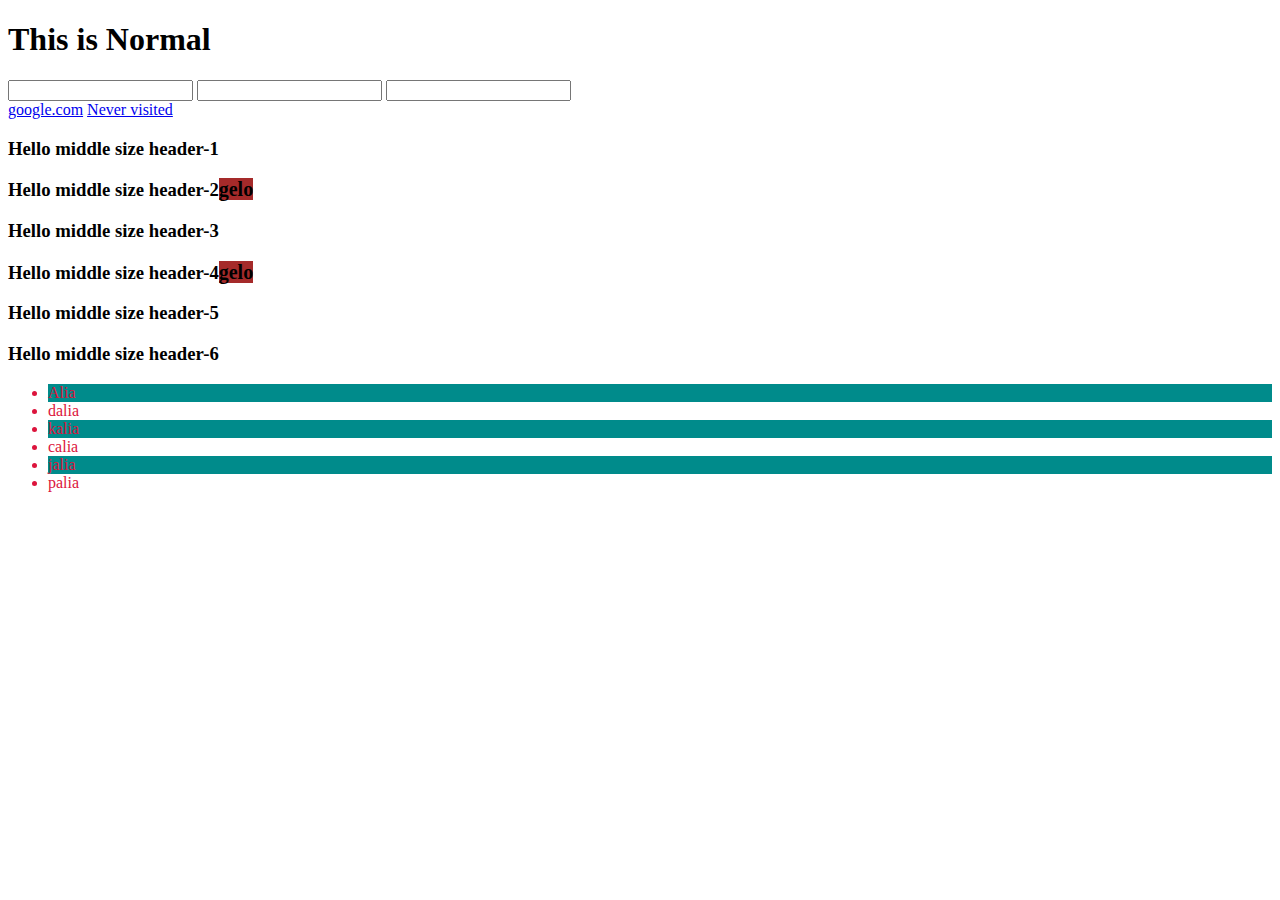
<file: INDEX.HTML>
<!DOCTYPE html>
<html lang="en">
  <head>
    <meta charset="UTF-8" />
    <meta http-equiv="X-UA-Compatible" content="IE=edge" />
    <meta name="viewport" content="width=device-width, initial-scale=1.0" />
    <title>Document</title>
    <link rel="stylesheet" href="STYLE.CSS" />
  </head>
  <body>
    <h1>This is Normal</h1>
    <input type="text" />
    <input class="middle-persion" type="text" />
    <input type="text" />
    <br />
    <a href="#">google.com</a>
    <a href="#">Never visited</a>
    <a href="#"></a>
    <br />
    <h3>middle size header-1</h3>
    <h3 class="special">middle size header-2</h3>
    <h3>middle size header-3</h3>
    <h3 class="special">middle size header-4</h3>
    <h3>middle size header-5</h3>
    <h3>middle size header-6</h3>
    <ul>
      <li>Alia</li>
      <li>dalia</li>
      <li>kalia</li>
      <li>calia</li>
      <li>jalia</li>
      <li>palia</li>
    </ul>
  </body>
</html>
</file>
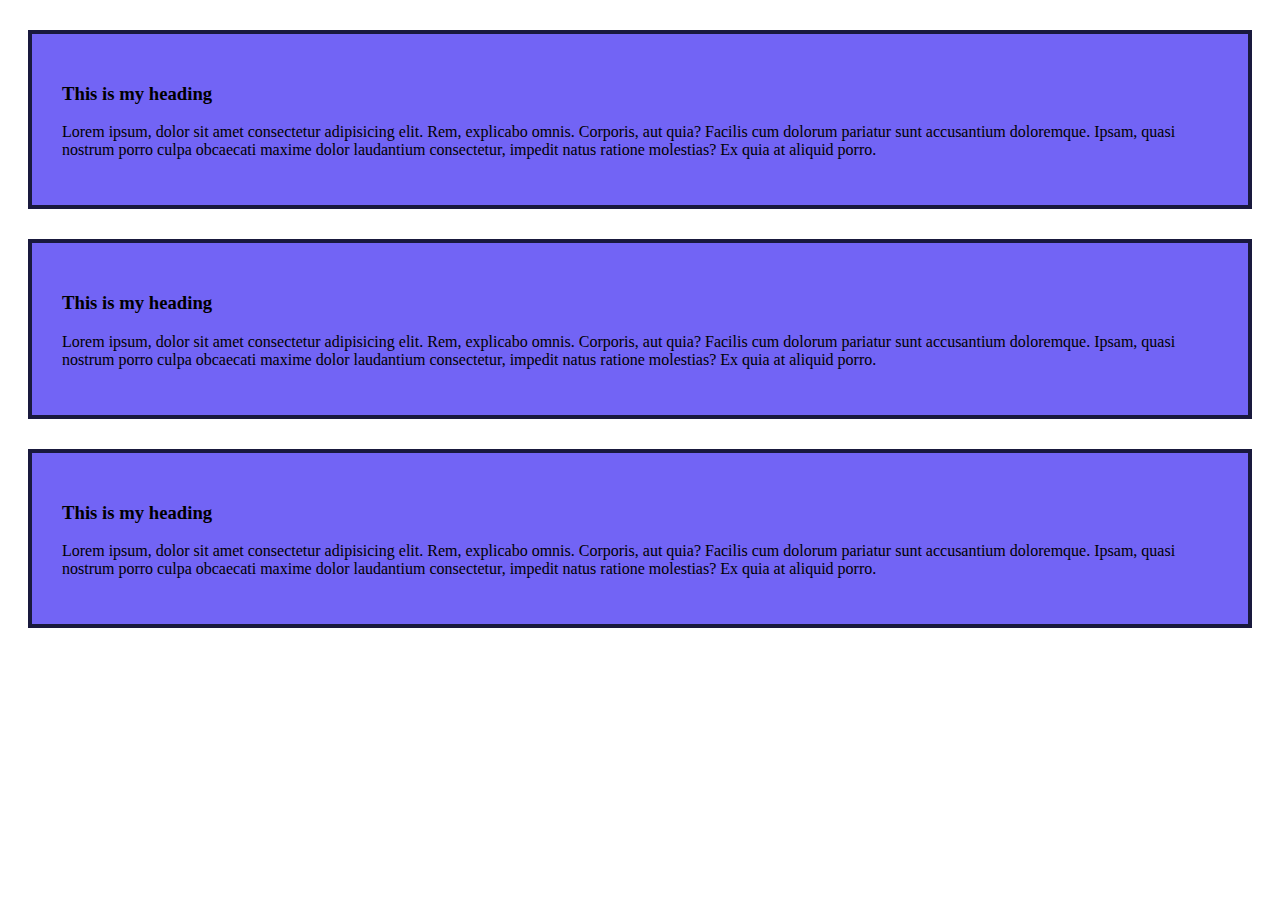
<file: boxmodel.html>
<!DOCTYPE html>
<html lang="en">
  <head>
    <meta charset="UTF-8" />
    <meta http-equiv="X-UA-Compatible" content="IE=edge" />
    <meta name="viewport" content="width=device-width, initial-scale=1.0" />
    <title>box model</title>
    <style>
      .container {
        background-color: rgb(114, 100, 245);
        border: 4px solid rgb(25, 25, 61);
        margin: 30px 20px 20px 20px;
        padding: 30px;
      }
    </style>
  </head>
  <body>
    <div class="container">
      <h3>This is my heading</h3>
      <p id="first">
        Lorem ipsum, dolor sit amet consectetur adipisicing elit. Rem, explicabo
        omnis. Corporis, aut quia? Facilis cum dolorum pariatur sunt accusantium
        doloremque. Ipsam, quasi nostrum porro culpa obcaecati maxime dolor
        laudantium consectetur, impedit natus ratione molestias? Ex quia at
        aliquid porro.
      </p>
    </div>

    <div class="container">
      <h3>This is my heading</h3>
      <p id="first">
        Lorem ipsum, dolor sit amet consectetur adipisicing elit. Rem, explicabo
        omnis. Corporis, aut quia? Facilis cum dolorum pariatur sunt accusantium
        doloremque. Ipsam, quasi nostrum porro culpa obcaecati maxime dolor
        laudantium consectetur, impedit natus ratione molestias? Ex quia at
        aliquid porro.
      </p>
    </div>

    <div class="container">
      <h3>This is my heading</h3>
      <p id="first">
        Lorem ipsum, dolor sit amet consectetur adipisicing elit. Rem, explicabo
        omnis. Corporis, aut quia? Facilis cum dolorum pariatur sunt accusantium
        doloremque. Ipsam, quasi nostrum porro culpa obcaecati maxime dolor
        laudantium consectetur, impedit natus ratione molestias? Ex quia at
        aliquid porro.
      </p>
    </div>
  </body>
</html>
</file>
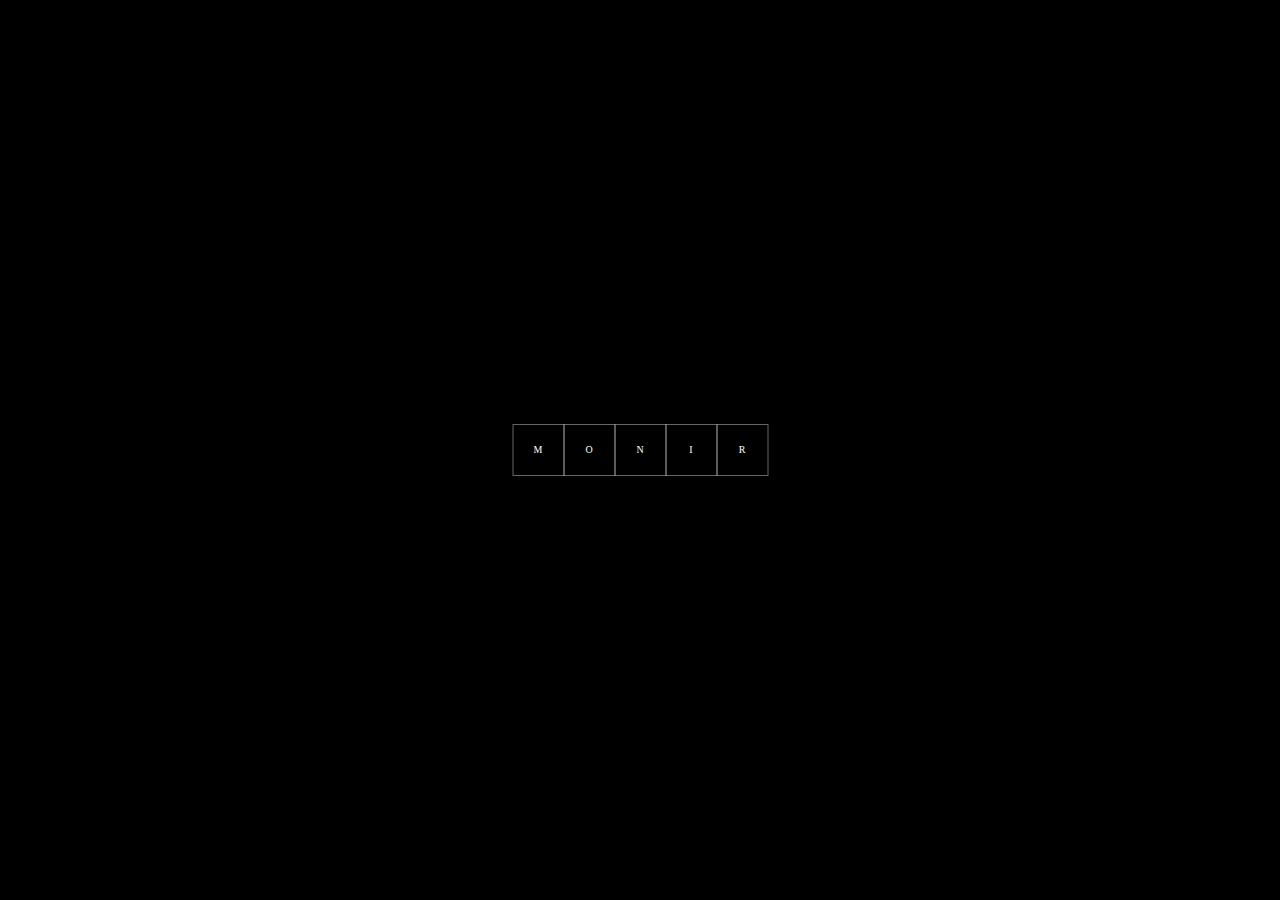
<file: boxsizing.html>
<!DOCTYPE html>
<html lang="en">
  <head>
    <meta charset="UTF-8" />
    <meta http-equiv="X-UA-Compatible" content="IE=edge" />
    <meta name="viewport" content="width=device-width, initial-scale=1.0" />
    <title>Document</title>
    <style>
      body {
        margin: 0;
        padding: 0;
        background: black;
      }
      .glowing {
        position: absolute;
        top: 50%;
        left: 50%;
        transform: translate(-50%, -50%);
      }
      .glowing span {
        color: rgb(26, 12, 12);
        font-family: Verdana;
        font-size: 10px;
        color: #fff;
        display: inline-block;
        animation: animate 2s linear infinite;
        width: 24px;
        height: 50px;
        width: 50px;
        text-align: center;
        line-height: 50px;
        border: 1px solid rgba(255, 255, 255, 0.4);
        margin: 0 -2.5px;
      }
      @keyframes animate {
        0% {
          color: #f00;
          box-shadow: 0 2px 10px rgba(255, 0, 0, 1);
          border: 1px solid rgba(255, 0, 0, 1);
        }
        33.3% {
          color: #ff0;
          box-shadow: 0 2px 10px rgba(255, 255, 0, 1);
          border: 1px solid rgba(255, 255, 0, 1);
        }
        66.6% {
          color: #0f0;
          box-shadow: 0 2px 10px rgba(0, 255, 0, 1);
          border: 1px solid rgba(0, 255, 0, 1);
        }
        100% {
          color: #f00;
          box-shadow: 0 2px 10px rgba(255, 0, 0, 1);
          border: 1px solid rgba(255, 0, 0, 1);
        }
      }
      .glowing span:nth-child(1) {
        animation-delay: 0s;
      }
      .glowing span:nth-child(2) {
        animation-delay: 0.1s;
      }
      .glowing span:nth-child(3) {
        animation-delay: 0.2s;
      }
      .glowing span:nth-child(4) {
        animation-delay: 0.3s;
      }
      .glowing span:nth-child(5) {
        animation-delay: 0.4s;
      }
      .glowing span:nth-child(6) {
        animation-delay: 0.5s;
      }
      .glowing span:nth-child(7) {
        animation-delay: 0.6s;
      }
    </style>
  </head>
  <body>
    <div class="glowing">
      <span>M</span>
      <span>O</span>
      <span>N</span>
      <span>I</span>
      <span>R</span>
    </div>
  </body>
</html>
</file>
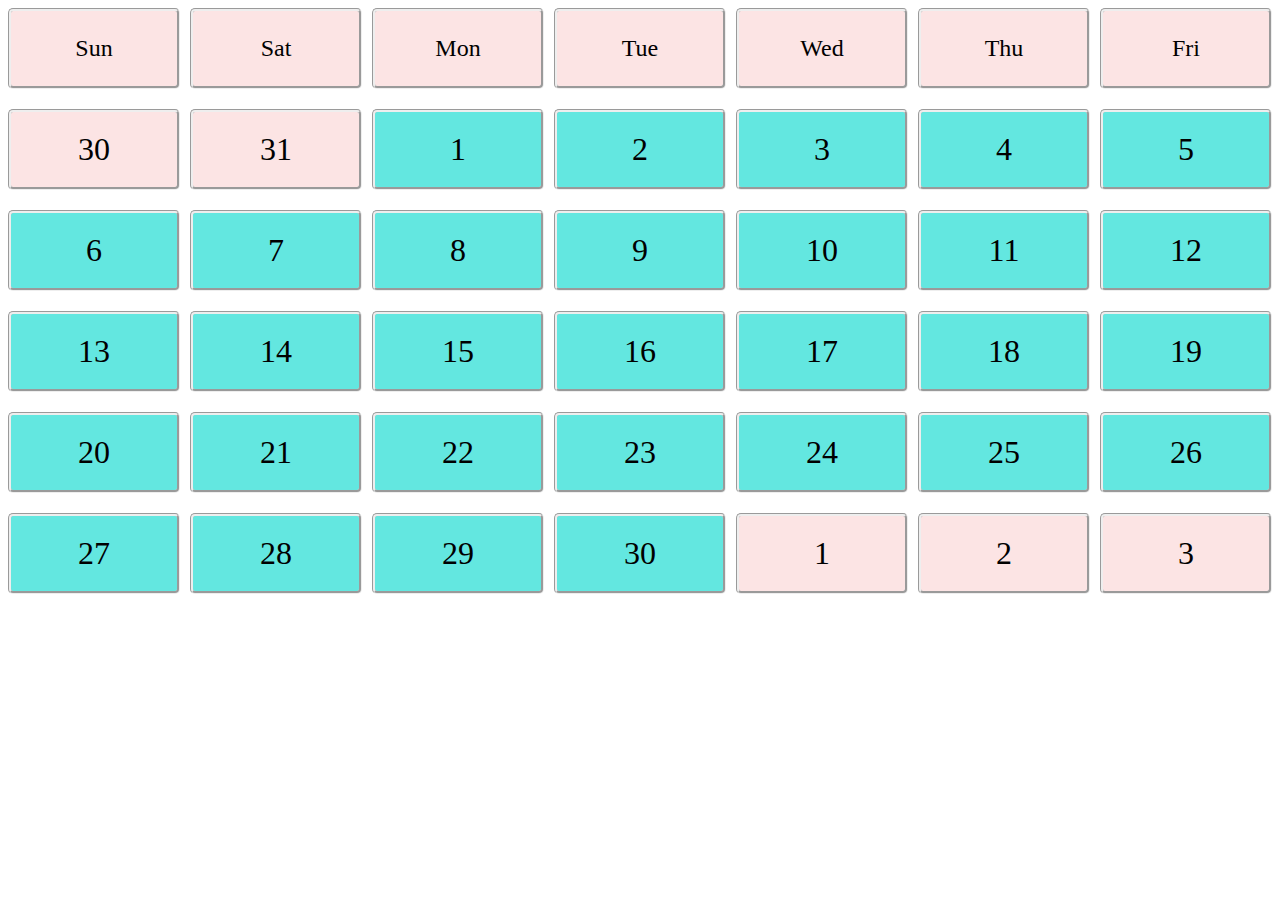
<file: Calendar.html>
<!DOCTYPE html>
<html lang="en">
  <head>
    <meta charset="UTF-8" />
    <meta http-equiv="X-UA-Compatible" content="IE=edge" />
    <meta name="viewport" content="width=device-width, initial-scale=1.0" />
    <title>Calendar</title>
    <style>
      .calendar {
        display: grid;
        grid-template-columns: repeat(7, 1fr);
        grid-template-rows: repeat(7, 1fr);
        row-gap: 20px;
        column-gap: 10px;
      }
      .date,
      .day {
        background-color: rgba(81, 228, 220, 0.897);
        height: 75px;
        font-size: 2em;
        display: flex;
        justify-content: center;
        align-items: center;
        border-radius: 5px;
        border-style: groove;
      }

      .other-month,
      .day {
        background-color: rgb(252, 228, 228);
      }
      .day {
        font-size: 1.5rem;
      }
    </style>
  </head>
  <body>
    <div class="calendar">
      <div class="day">Sun</div>
      <div class="day">Sat</div>
      <div class="day">Mon</div>
      <div class="day">Tue</div>
      <div class="day">Wed</div>
      <div class="day">Thu</div>
      <div class="day">Fri</div>
      <div class="date other-month">30</div>
      <div class="date other-month">31</div>
      <div class="date">1</div>
      <div class="date">2</div>
      <div class="date">3</div>
      <div class="date">4</div>
      <div class="date">5</div>
      <div class="date">6</div>
      <div class="date">7</div>
      <div class="date">8</div>
      <div class="date">9</div>
      <div class="date">10</div>
      <div class="date">11</div>
      <div class="date">12</div>
      <div class="date">13</div>
      <div class="date">14</div>
      <div class="date">15</div>
      <div class="date">16</div>
      <div class="date">17</div>
      <div class="date">18</div>
      <div class="date">19</div>
      <div class="date">20</div>
      <div class="date">21</div>
      <div class="date">22</div>
      <div class="date">23</div>
      <div class="date">24</div>
      <div class="date">25</div>
      <div class="date">26</div>
      <div class="date">27</div>
      <div class="date">28</div>
      <div class="date">29</div>
      <div class="date">30</div>
      <div class="date other-month">1</div>
      <div class="date other-month">2</div>
      <div class="date other-month">3</div>
    </div>
  </body>
</html>
</file>
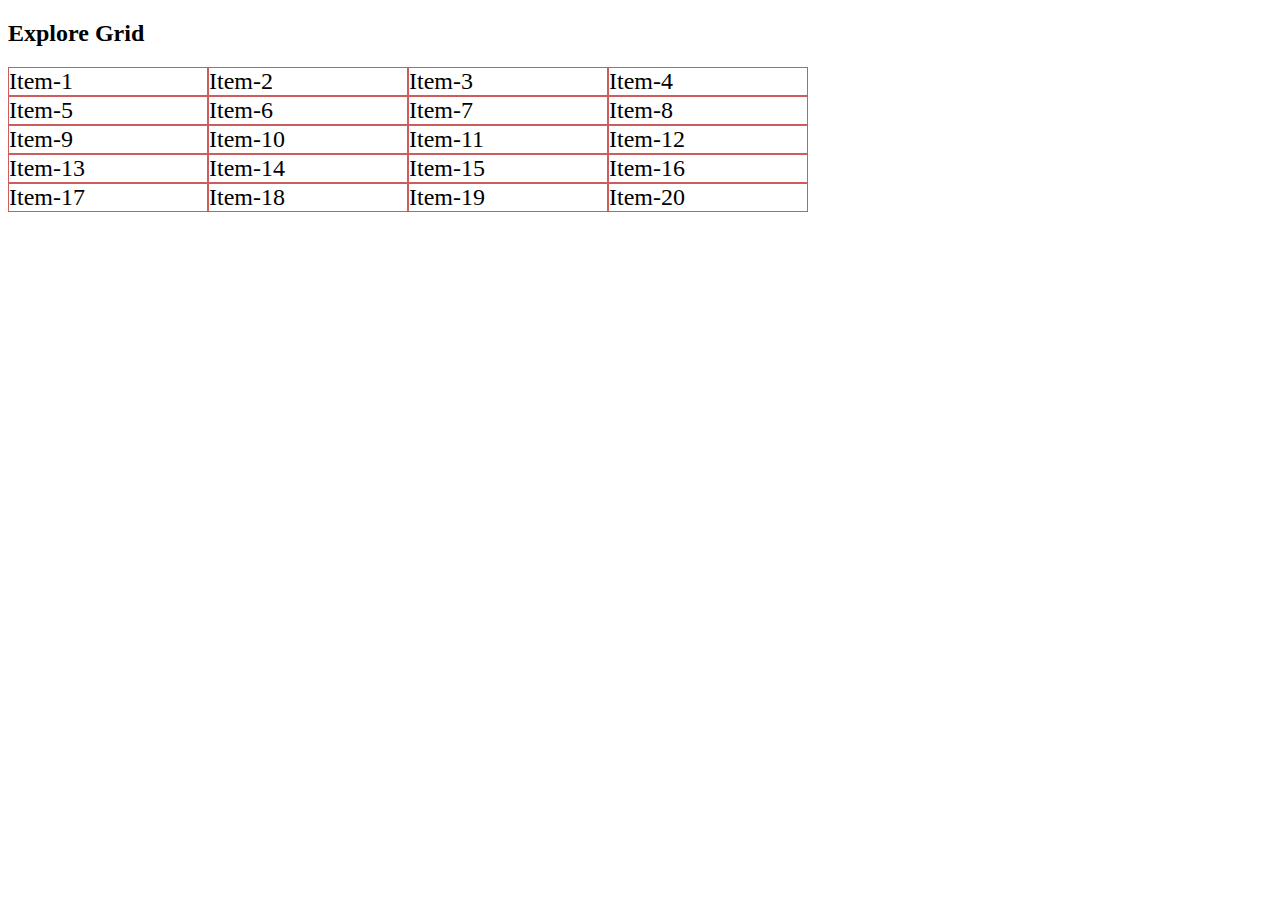
<file: exploreGrid.html>
<!DOCTYPE html>
<html lang="en">
  <head>
    <meta charset="UTF-8" />
    <meta http-equiv="X-UA-Compatible" content="IE=edge" />
    <meta name="viewport" content="width=device-width, initial-scale=1.0" />
    <title>Explore Grid</title>
    <style>
      .container {
        display: grid;
        grid-template-columns: repeat(4, 200px);
      }
      .item {
        border: 1px solid indianred;
        font-size: 1.5em;
      }
    </style>
  </head>
  <body>
    <h2>Explore Grid</h2>
    <div class="container">
      <div class="item">Item-1</div>
      <div class="item">Item-2</div>
      <div class="item">Item-3</div>
      <div class="item">Item-4</div>
      <div class="item">Item-5</div>
      <div class="item">Item-6</div>
      <div class="item">Item-7</div>
      <div class="item">Item-8</div>
      <div class="item">Item-9</div>
      <div class="item">Item-10</div>
      <div class="item">Item-11</div>
      <div class="item">Item-12</div>
      <div class="item">Item-13</div>
      <div class="item">Item-14</div>
      <div class="item">Item-15</div>
      <div class="item">Item-16</div>
      <div class="item">Item-17</div>
      <div class="item">Item-18</div>
      <div class="item">Item-19</div>
      <div class="item">Item-20</div>
    </div>
  </body>
</html>
</file>
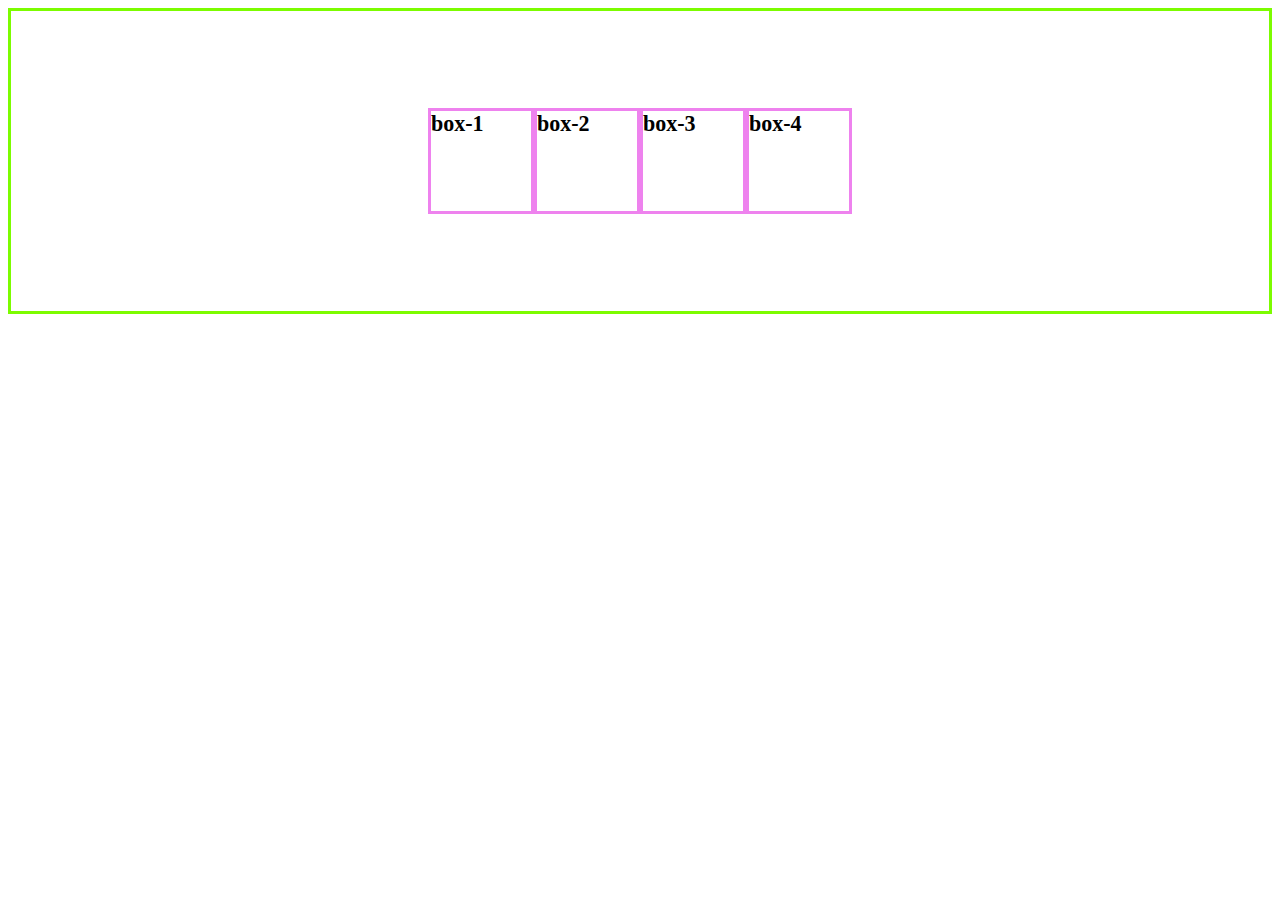
<file: Flexbox.html>
<!DOCTYPE html>
<html lang="en">
  <head>
    <meta charset="UTF-8" />
    <meta http-equiv="X-UA-Compatible" content="IE=edge" />
    <meta name="viewport" content="width=device-width, initial-scale=1.0" />
    <title>Explore Flexbox</title>
    <style>
      .container {
        border: 3px solid lawngreen;
        display: flex;
        justify-content: center;
        align-items: center;
        flex-direction: row;
        height: 300px;
      }
      .box {
        font-size: 3ex;
        font-weight: 700;
        border: 3px solid violet;
        width: 100px;
        height: 100px;
      }
    </style>
  </head>
  <body>
    <!--.container>.box{box-$}*3-->
    <div class="container">
      <div class="box">box-1</div>
      <div class="box">box-2</div>
      <div class="box">box-3</div>
      <div class="box">box-4</div>
    </div>
  </body>
</html>
</file>
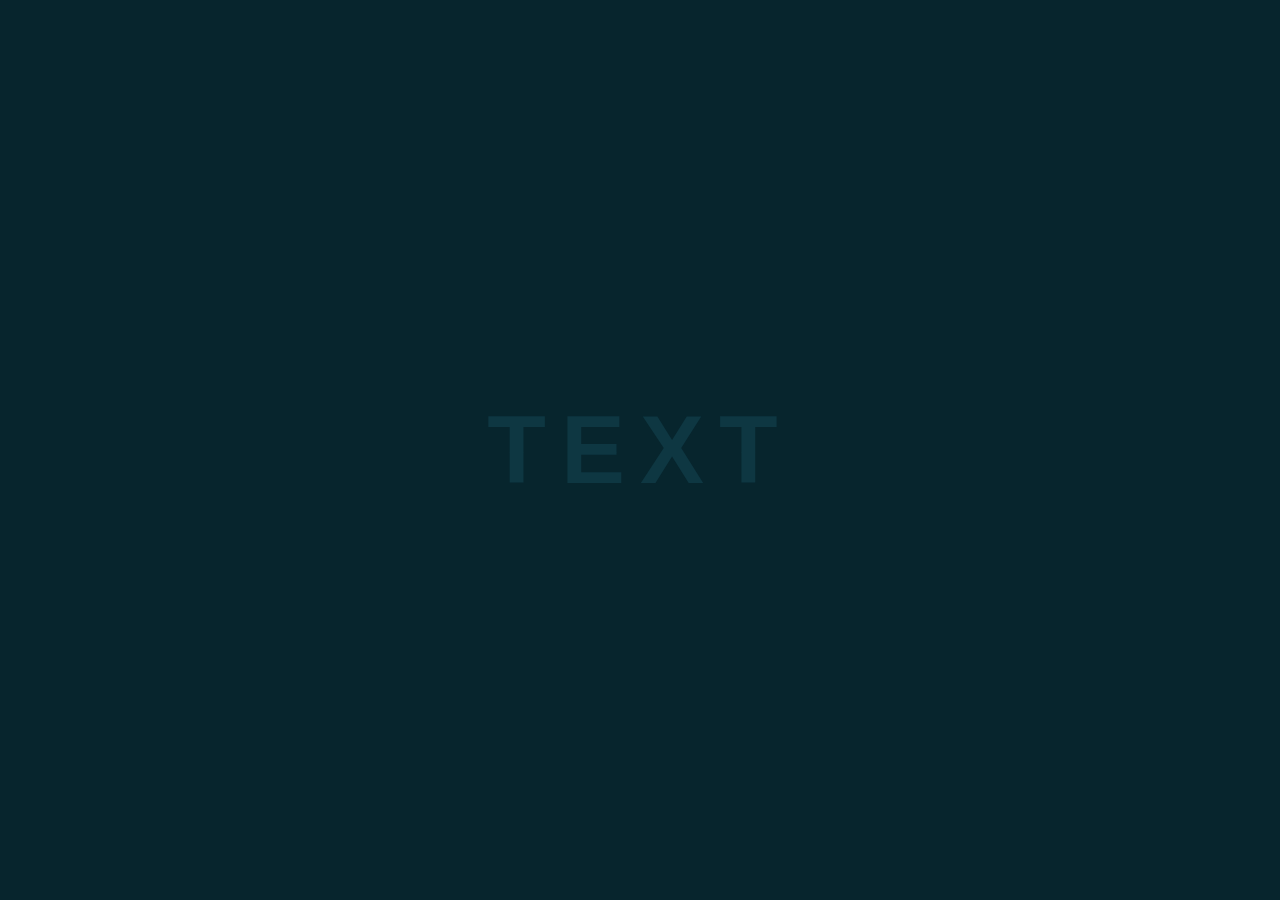
<file: Glowing Text.html>
<!DOCTYPE html>
<html lang="en">
  <head>
    <meta charset="UTF-8" />
    <meta http-equiv="X-UA-Compatible" content="IE=edge" />
    <meta name="viewport" content="width=device-width, initial-scale=1.0" />
    <title>Document</title>
    <style>
      * {
        margin: 0;
        padding: 0;
        box-sizing: border-box;
        font-family: Arial;
      }
      body {
        display: flex;
        justify-content: center;
        align-items: center;
        min-height: 100vh;
        background: #07252d;
      }
      h2 {
        position: relative;
        font-size: 6rem;
        letter-spacing: 15px;
        color: #0e3742;
        text-transform: uppercase;
        width: 100%;
        text-align: center;
        -webkit-box-reflect: below 1px linear-gradient(transparent, #0008);
        line-height: 0.7px;
        outline: none;
        animation: animate 5s linear infinite;
      }
      @keyframes animate {
        0%,
        18%,
        20%,
        50%,
        60%,
        80%,
        90%,
        92% {
          color: #0e3742;
          box-shadow: none;
        }
        18.1%,
        20.1%,
        30%,
        50%,
        60%,
        65%,
        80.1%,
        90%,
        92.1%,
        100% {
          color: #fff;
          box-shadow: 0 0 10 px #03bcf4, 0 0 20px #03bcf4, 0 0 40px #03bcf4,
            0 0 80px #03bcf4, 0 0 160px #03bcf4;
        }
      }
    </style>
  </head>
  <body>
    <h2 contenteditable="true">Text</h2>
  </body>
</html>
</file>
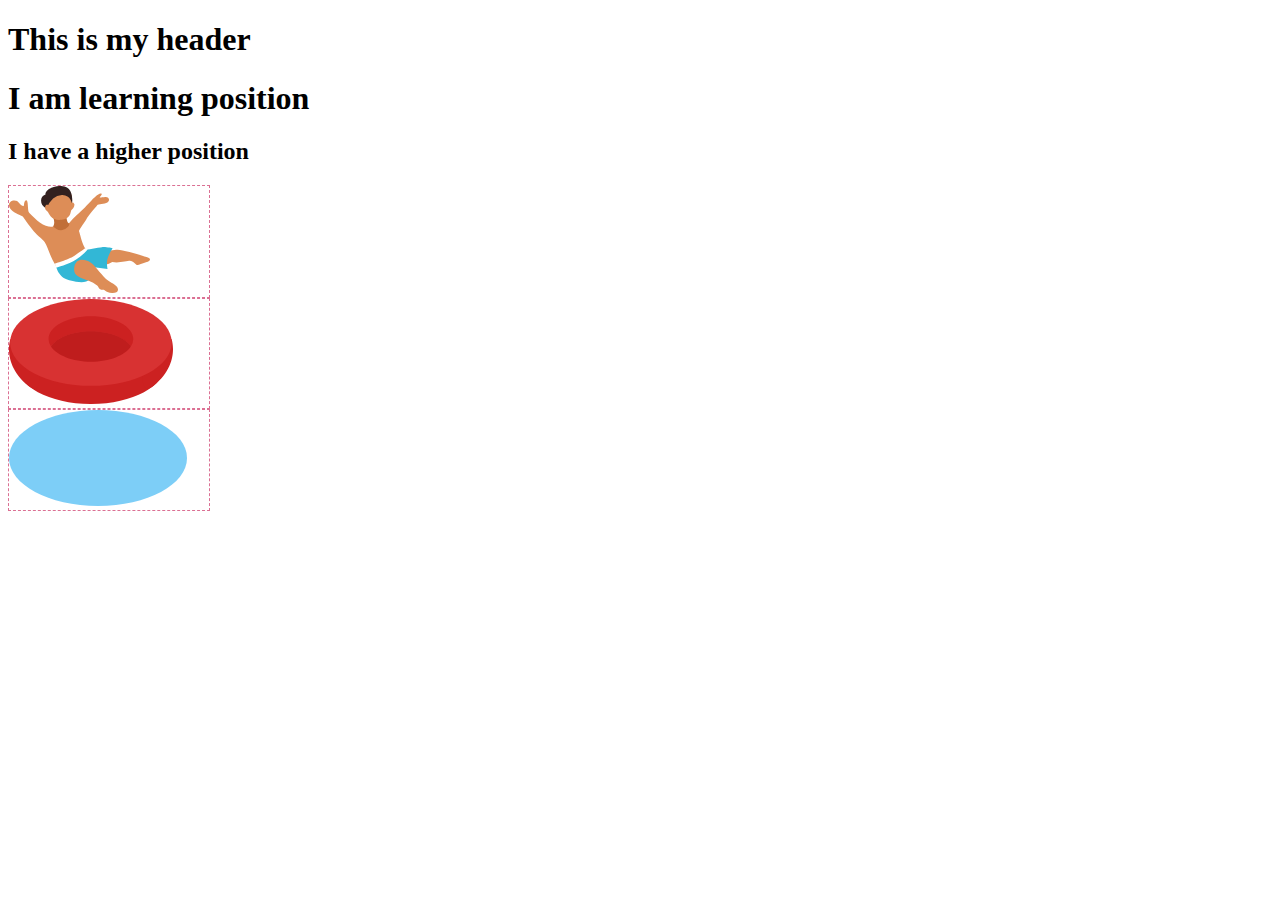
<file: newindex.html>
<!DOCTYPE html>
<html lang="en">
  <head>
    <meta charset="UTF-8" />
    <meta http-equiv="X-UA-Compatible" content="IE=edge" />
    <meta name="viewport" content="width=device-width, initial-scale=1.0" />
    <title>Document</title>
    <style>
      .swimming div {
        border: 1px dashed palevioletred;
        width: 200px;
      }
      #img {
        position: ;
      }
    </style>
  </head>
  <body>
    <section>
      <h1>This is my header</h1>
      <h1>I am learning position</h1>
      <h2>I have a higher position</h2>
    </section>
    <section class="swimming">
      <div><img src="images/boy.svg" /></div>
      <div><img src="images/ring.svg" alt="" /></div>
      <div><img src="images/water.svg" alt="" /></div>
    </section>
  </body>
</html>
</file>
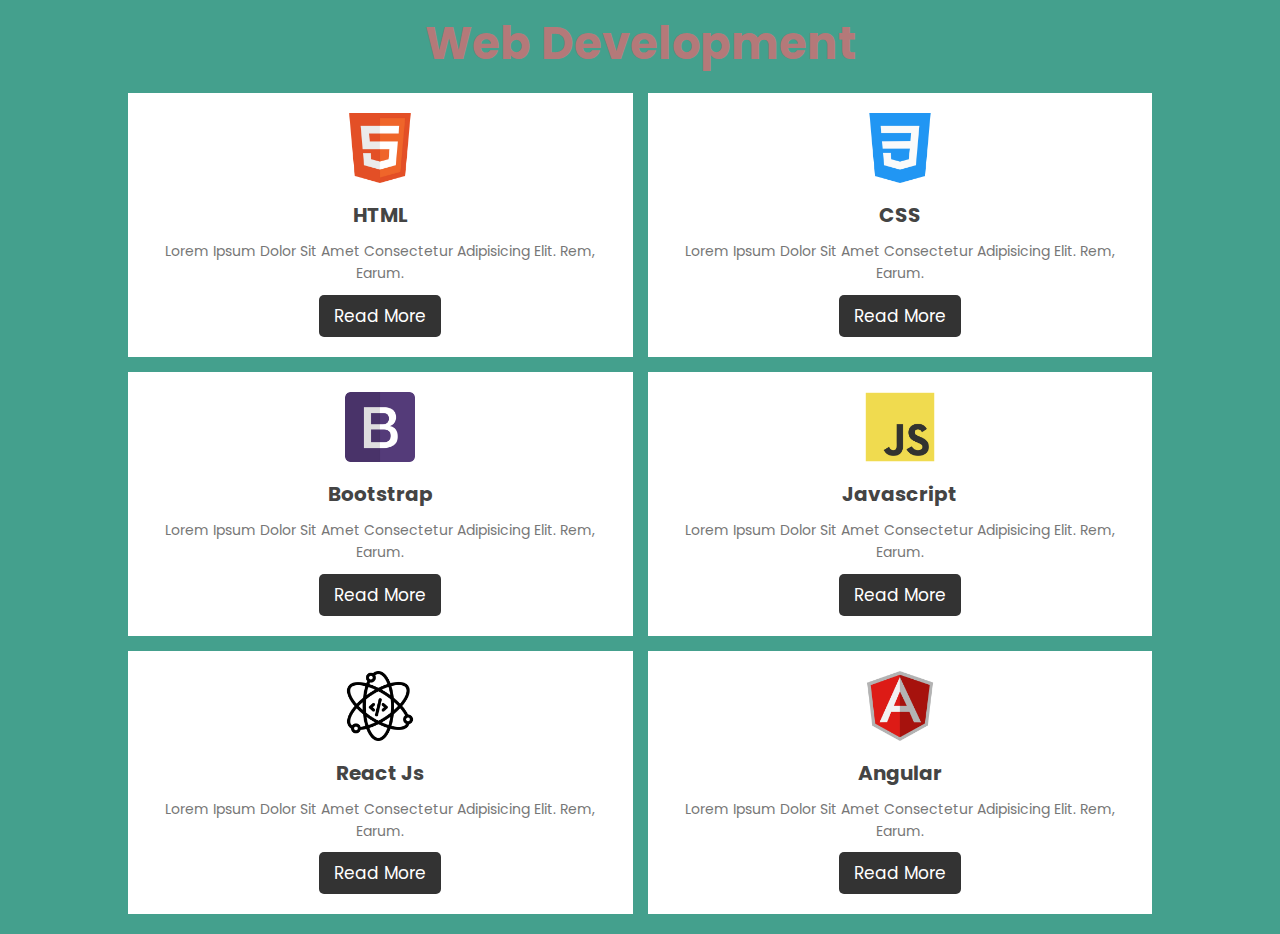
<file: resposivebox.html>
<!DOCTYPE html>
<html lang="en">
  <head>
    <meta charset="UTF-8" />
    <meta http-equiv="X-UA-Compatible" content="IE=edge" />
    <meta name="viewport" content="width=device-width, initial-scale=1.0" />
    <title>Responsive Box-sizing</title>
    <style>
      @import url("https://fonts.googleapis.com/css2?family=Poppins:ital,wght@0,100;0,200;0,400;0,500;0,700;0,900;1,100;1,300;1,700;1,900&display=swap");
      * {
        margin: 0;
        padding: 0;
        box-sizing: border-box;
        transition: 0.2s linear;
        font-family: "poppins", sans-serif;
      }
      body {
        background: #44a08d;
      }
      .wrapper {
        margin: 10px auto;
        padding: 0 10%;
        padding-bottom: 10px;
        text-transform: capitalize;
      }
      h1 {
        color: rgb(180, 121, 121);
        font-size: 45px;
        text-align: center;
        padding-bottom: 15px;
        text-shadow: 0 15px 10px rgba(0, 0, 0, 0.2s);
      }
      .container {
        display: grid;
        gap: 15px;
        grid-template-columns: repeat(auto-fit, minmax(370px, 1fr));
      }
      .box {
        padding: 20px;
        text-align: center;
        background: #fff;
        box-shadow: 0px 5px 10px rgba(0, 0, 0, 0.2s);
      }
      .box img {
        height: 70px;
      }
      .box h3 {
        color: #444;
        padding: 10px 0;
        font-size: 20px;
      }
      .box p {
        color: #777;
        font-size: 14px;
        line-height: 1.6;
      }
      .btn {
        color: #fff;
        border: none;
        outline: none;
        font-size: 17px;
        margin-top: 10px;
        padding: 8px 15px;
        background: #333;
        border-radius: 5px;
        display: inline-block;
        text-decoration: none;
      }
      .btn:hover {
        letter-spacing: 1px;
      }
      .btn:hover {
        transform: scale(1.03);
        box-shadow: 0 10px 15px rgba(0, 0, 0, 0.3s);
      }

      @media (max-width: 770px) {
        .wrapper {
          padding: 20px;
        }
      }
    </style>
  </head>
  <body>
    <div class="wrapper">
      <h1>Web Development</h1>
      <div class="container">
        <div class="box">
          <img src="images/html.png" alt="" />
          <h3>HTML</h3>
          <p>
            Lorem ipsum dolor sit amet consectetur adipisicing elit. Rem, earum.
          </p>
          <a href="#" class="btn">read more</a>
        </div>
        <div class="box">
          <img src="images/css.png" alt="" />
          <h3>CSS</h3>
          <p>
            Lorem ipsum dolor sit amet consectetur adipisicing elit. Rem, earum.
          </p>
          <a href="#" class="btn">read more</a>
        </div>
        <div class="box">
          <img src="images/bootstrap.png" alt="" />
          <h3>Bootstrap</h3>
          <p>
            Lorem ipsum dolor sit amet consectetur adipisicing elit. Rem, earum.
          </p>
          <a href="#" class="btn">read more</a>
        </div>
        <div class="box">
          <img src="images/javascript.png" alt="" />
          <h3>Javascript</h3>
          <p>
            Lorem ipsum dolor sit amet consectetur adipisicing elit. Rem, earum.
          </p>
          <a href="#" class="btn">read more</a>
        </div>
        <div class="box">
          <img src="images/programming.png" alt="" />
          <h3>React js</h3>
          <p>
            Lorem ipsum dolor sit amet consectetur adipisicing elit. Rem, earum.
          </p>
          <a href="#" class="btn">read more</a>
        </div>
        <div class="box">
          <img src="images/angular.png" alt="" />
          <h3>Angular</h3>
          <p>
            Lorem ipsum dolor sit amet consectetur adipisicing elit. Rem, earum.
          </p>
          <a href="#" class="btn">read more</a>
        </div>
      </div>
    </div>
  </body>
</html>
</file>
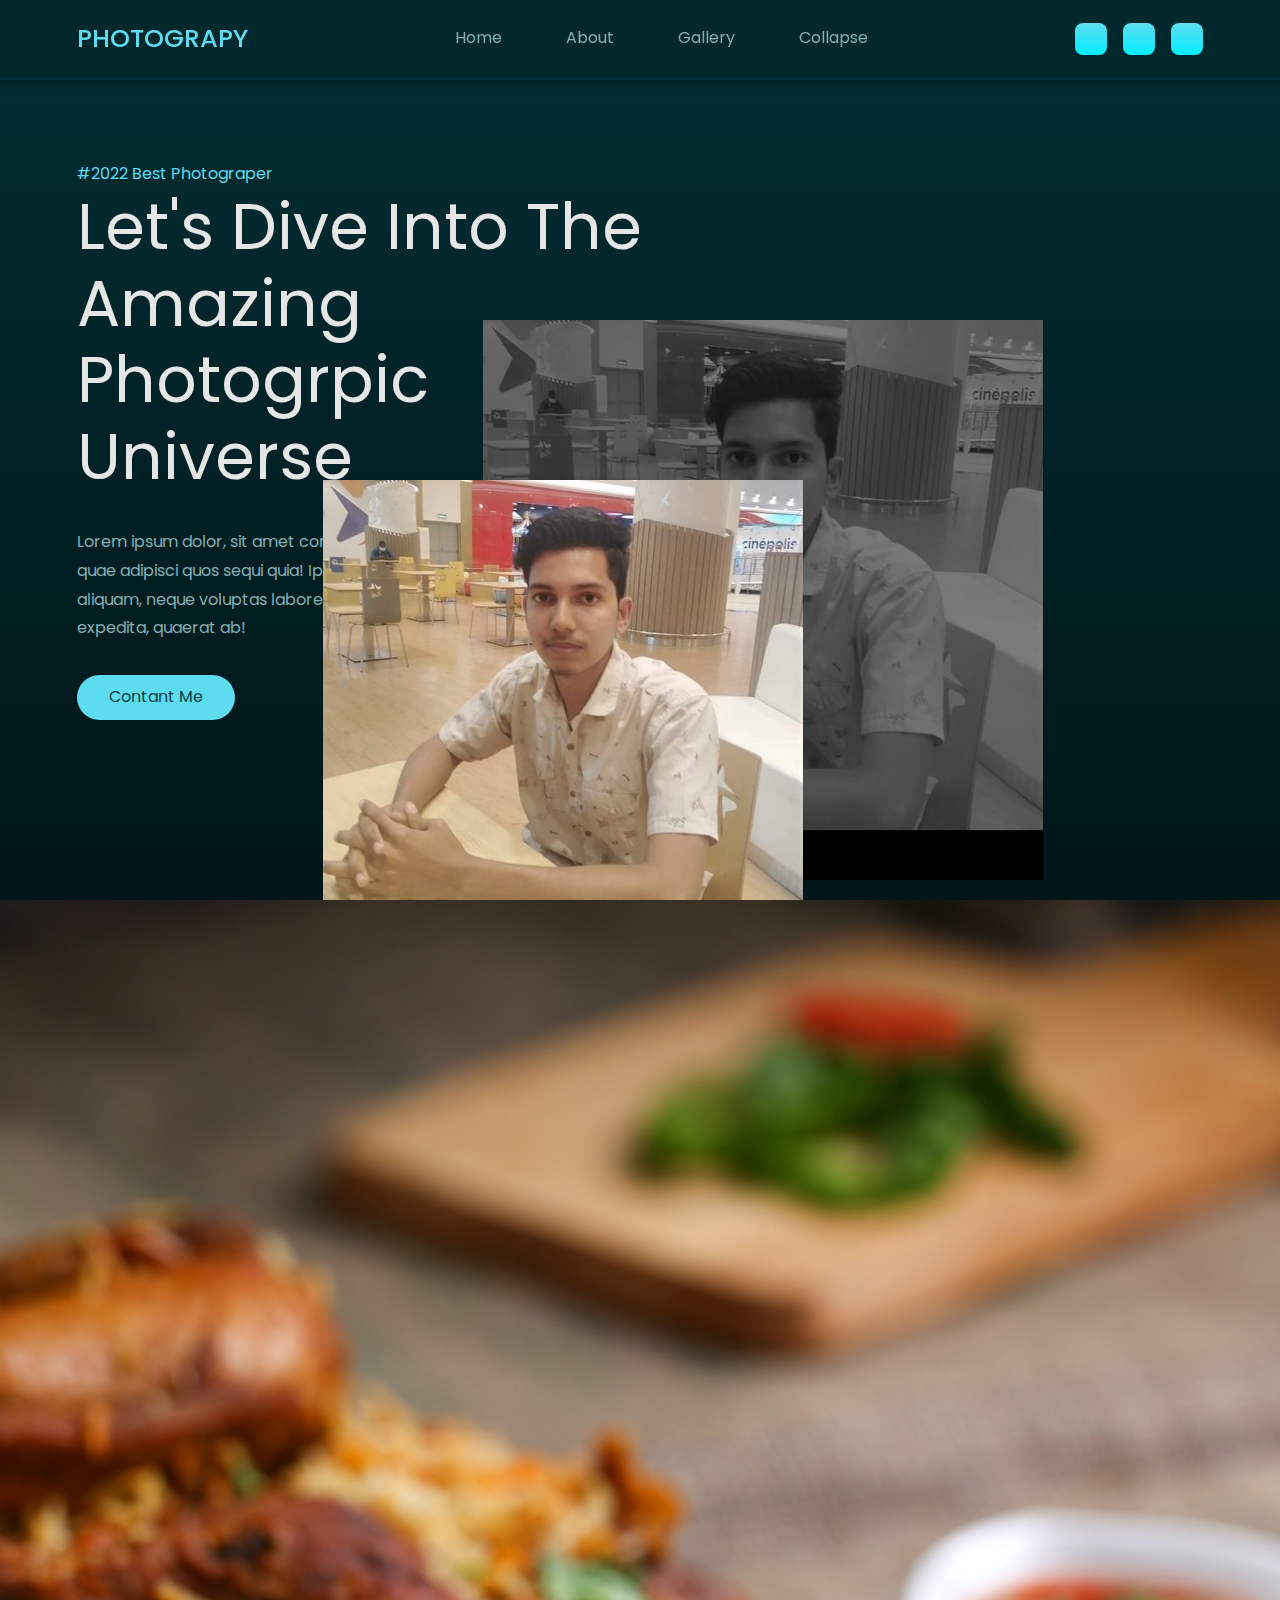
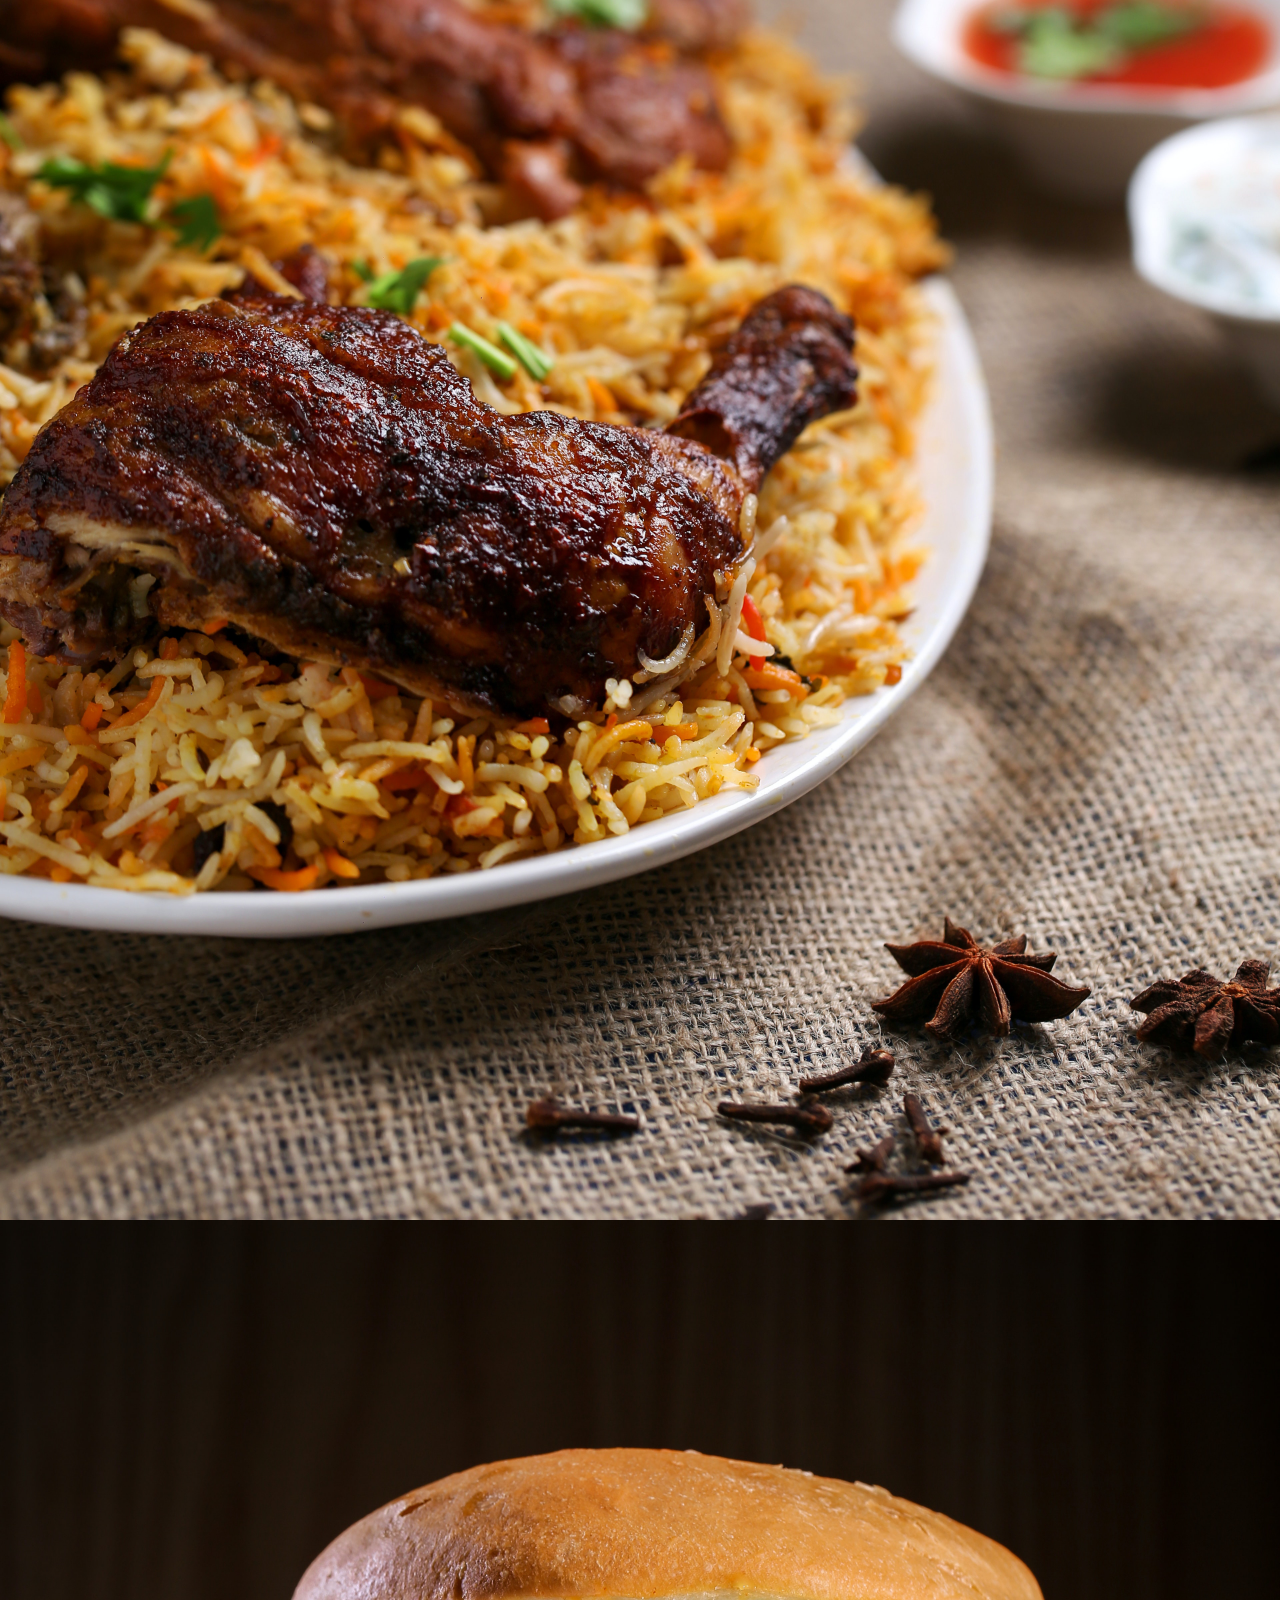
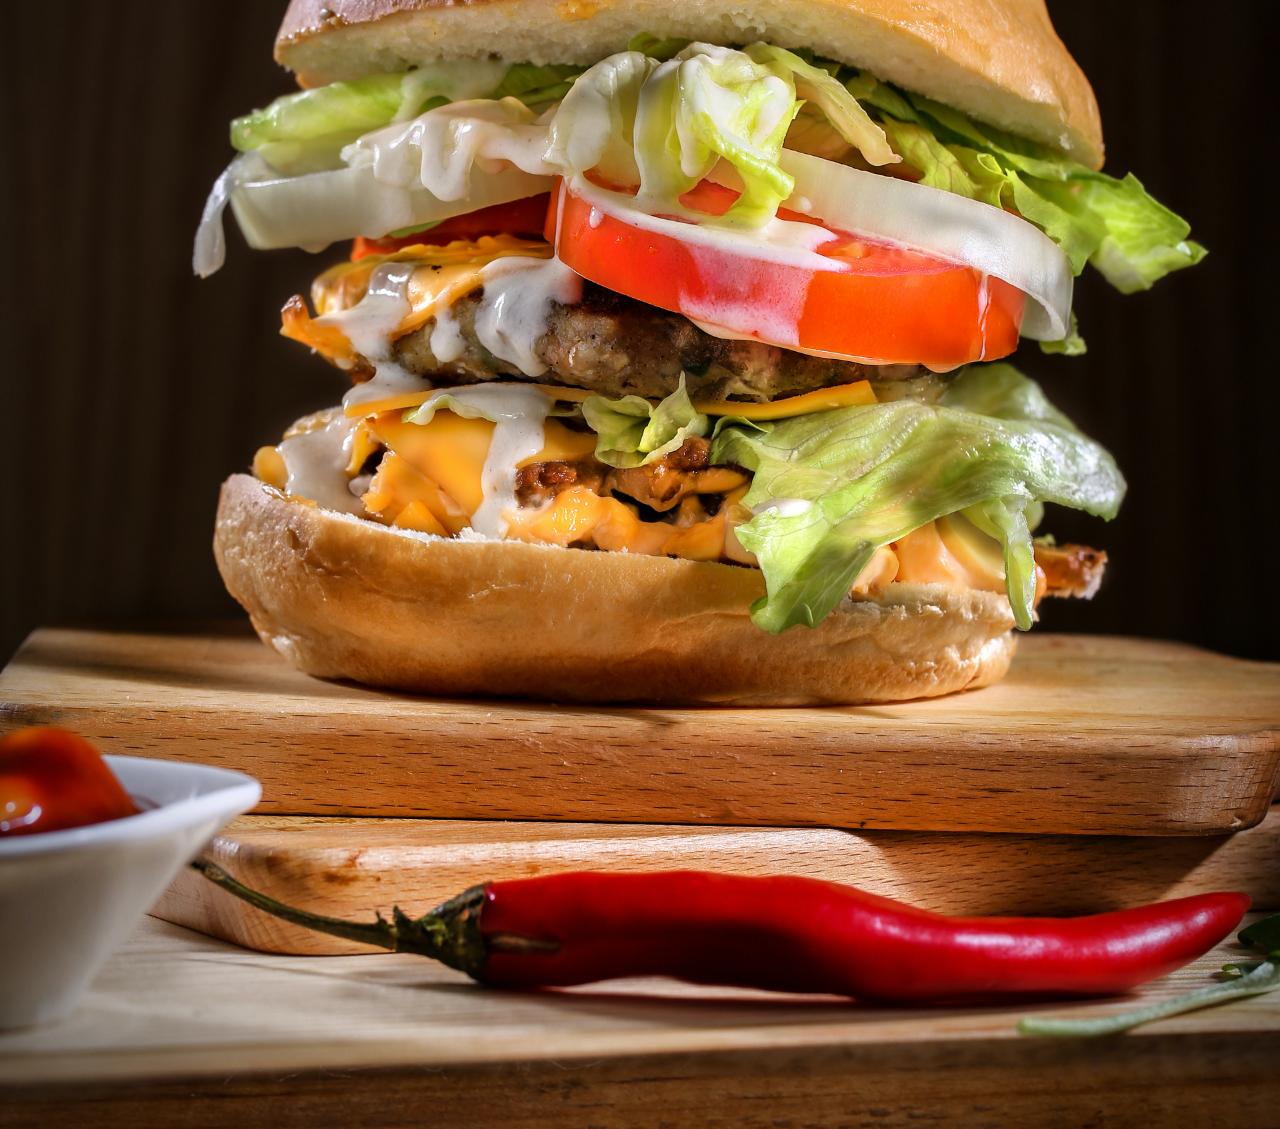
<file: ResposiveWebsite.html>
<!DOCTYPE html>
<html lang="en">
  <head>
    <meta charset="UTF-8" />
    <meta http-equiv="X-UA-Compatible" content="IE=edge" />
    <meta name="viewport" content="width=device-width, initial-scale=1.0" />
    <title>Responsive Website</title>
    <link
      rel="stylesheet"
      href="https://unpkg.com/boxicons@latest/css/boxicons.min.css"
    />
    <link
      rel="stylesheet"
      href="https://unicons.iconscout.com/release/v4.0.0/css/line.css"
    />
    <style>
      @import url("https://fonts.googleapis.com/css2?family=Poppins:ital,wght@0,100;0,200;0,400;0,500;0,700;0,900;1,100;1,300;1,700;1,900&display=swap");

      :root {
        --color-primary: #02eeff;
        --color-primary-varient: #5ddcef;
        --color-bg-1: #001517;
        --color-bg-2: #00282d;
        --color-bg-3: #012e34;
        --color-bg-4: #003f47;
        --color-light: #85afb2;
        --color-white: #e6e6e6;

        --container-width-lg: 88%;
        --container-width-md: 92%;

        --transition: all 0.3s ease-in-out;
      }

      * {
        margin: 0;
        padding: 0;
        box-sizing: border-box;
        border: 0;
        outline: 0;
        list-style: none;
        text-decoration: none;
      }
      html {
        scroll-behavior: smooth;
      }
      body {
        font-family: "poppins", sans-serif;
        background-color: var(--color-bg-3);
        color: var(--color-light);
        line-height: 1.8;
        overflow-x: hidden;
      }
      h1,
      h2 {
        line-height: 1.2;
        font-weight: 400;
      }
      h1 {
        font-size: 4rem;
        color: var(--color-white);
      }
      h2 {
        font-size: 3.5rem;
      }

      a {
        color: var(--color-light);
        transition: var(--transition);
      }

      a:hover {
        color: var(--color-primary);
      }
      .container {
        width: var(--container-width-lg);
        margin: 0 auto;
        max-width: 2160px;
      }

      img {
        display: block;
        width: 100%;
        object-fit: cover;
      }
      nav {
        width: 100vw;
        height: calc(16px * 5);
        display: grid;
        place-items: center;
        position: fixed;
        top: 0;
        left: 0;
        z-index: 99;
        background: var(--color-bg-2);
        border-bottom: 0.2rem solid var(--color-bg-3);
        box-shadow: 0 0.2rem 0.7rem rgba(0 0 0 /0.3);
      }
      .nav-container {
        height: 100%;
        display: flex;
        justify-content: space-between;
        align-items: center;
      }
      .nav-logo h2 {
        font-size: 1.6rem;
        text-transform: uppercase;
        font-weight: 500;
        color: var(--color-primary-varient);
      }

      .nav-links {
        display: flex;
        gap: 4rem;
      }
      .nav-socials {
        display: flex;
        gap: 1rem;
      }
      .nav-socials a {
        width: 2rem;
        height: 2rem;
        display: grid;
        place-items: center;
        background-image: linear-gradient(
          var(--color-primary-varient),
          var(--color-primary)
        );
        color: var(--color-bg-4);
        border-radius: 0.5rem;
        transition: var(--transition);
      }
      .nav-socials a:hover {
        box-shadow: 0 1rem 1rem rgba(0 0 0 /0.5);
      }
      /* header style */
      header{
        max-width: 100vw;
        height: 100vh;
        position: relative;
        top: 0;
        background: linear-gradient(
          var(--color-bg-3),var(--color-bg-1)
        );
        overflow: hidden;
      }
      /* .header-container{
        display: flex;

      }

      .header-left{
        flex-basis: 50%;
      }
      .header-right{
        flex-basis: 40%;
      } */

      .header-container{
        display: grid;
        grid-template-columns: 53% 43%;
        gap: 6%;
        margin-top: 10rem;

        position: relative;

      }
      .header-hashtag{
        color: var(--color-primary-varient);

      }
      .header-left p{
        margin-top: 2rem;
        width: 85%;
       
      }

      .header-right{
        margin-right: 5rem;
        justify-content: center;
        align-items: center;
      }
      .header-btn{
        display: inline-block;
        margin-top: 2rem;
        background-color: var(--color-primary-varient);
        color: var(--color-bg-4);
        padding: 0.5rem 2rem;
        border-radius: 2rem;
      }
      .header-btn:hover{
        color: var(--color-light);
        background-color: var(--color-bg-4);
      }
      .header-btn:active{
        outline: 0.5rem solid var(--color-light);
      }
      
      
      .header-image-lg{
        width: 35rem;
        
        position: absolute;
        top: 10rem;
        right: 10rem;
        filter: saturate(0) brightness(0.5);
        transition: var(--transition);
      }
      .header-image-md{
        width: 30rem;
        height: 30rem;
        overflow: hidden;
        position: absolute;
        top: 20rem;
        right: 25rem;
        transition: var(--transition);
      }
      .header-right:hover .header-image-md{
        opacity: 0;
    
      }
      .header-right:hover .header-image-lg{
        filter: saturate(1) brightness(1);
        border: 1rem solid var(--color-bg-4);
        top: 0;
        right: 0;
      }
      .heade


    </style>
  </head>
  <body>
    <!--Navigation Var-->
    <nav>
      <div class="container nav-container">
        <a href="#" class="nav-logo"><h2>Photograpy</h2></a>
        <ul class="nav-links">
          <li><a href="#">Home</a></li>
          <li><a href="#about">About</a></li>
          <li><a href="#gallery">Gallery</a></li>
          <li><a href="#collapse">Collapse</a></li>
        </ul>
        <ul class="nav-socials">
          <a href="#"><i class="uil uil-facebook"></i></a>
          <a href="#"><i class="uil uil-instagram-alt"></i></a>
          <a href="#"><i class="uil uil-twitter"></i></a>
        </ul>
      </div>
    </nav>
    <!--Header-->
    <header>
      <div class="container header-container">
        <div class="header-left">
          <a href="#" class="header-hashtag">#2022 Best Photograper</a>
          <h1>Let's Dive Into The Amazing Photogrpic Universe</h1>
          <p>Lorem ipsum dolor, sit amet consectetur adipisicing elit. Ullam quae adipisci quos sequi quia! Ipsam, enim earum nostrum fuga aliquam, neque voluptas labore dolorum error corporis unde expedita, quaerat ab!</p>
          <a href="#" class="header-btn">Contant Me</a>
        </div>
        <div class="header-right">
          <div class="header-image-bg"></div>
          <div class="header-image-lg">
            <img src="images2/fb profile.jpg" alt="">
          </div>
          <div class="header-image-md">
            <img src="images2/fb profile.jpg" alt="">
          </div>
          </div>
        </div>
      </div>
     </header>
     <div class="header-frames">
      <div class="header-frame">
        <img src="./images2/pexels-rajesh-tp-1624487 (1).jpg" alt="">
      </div>
      <div class="header-frame">
        <img src="./images2/pexels-rajesh-tp-1633578.jpg" alt="">
      </div>
     </div>
  </body>
</html>
</file>
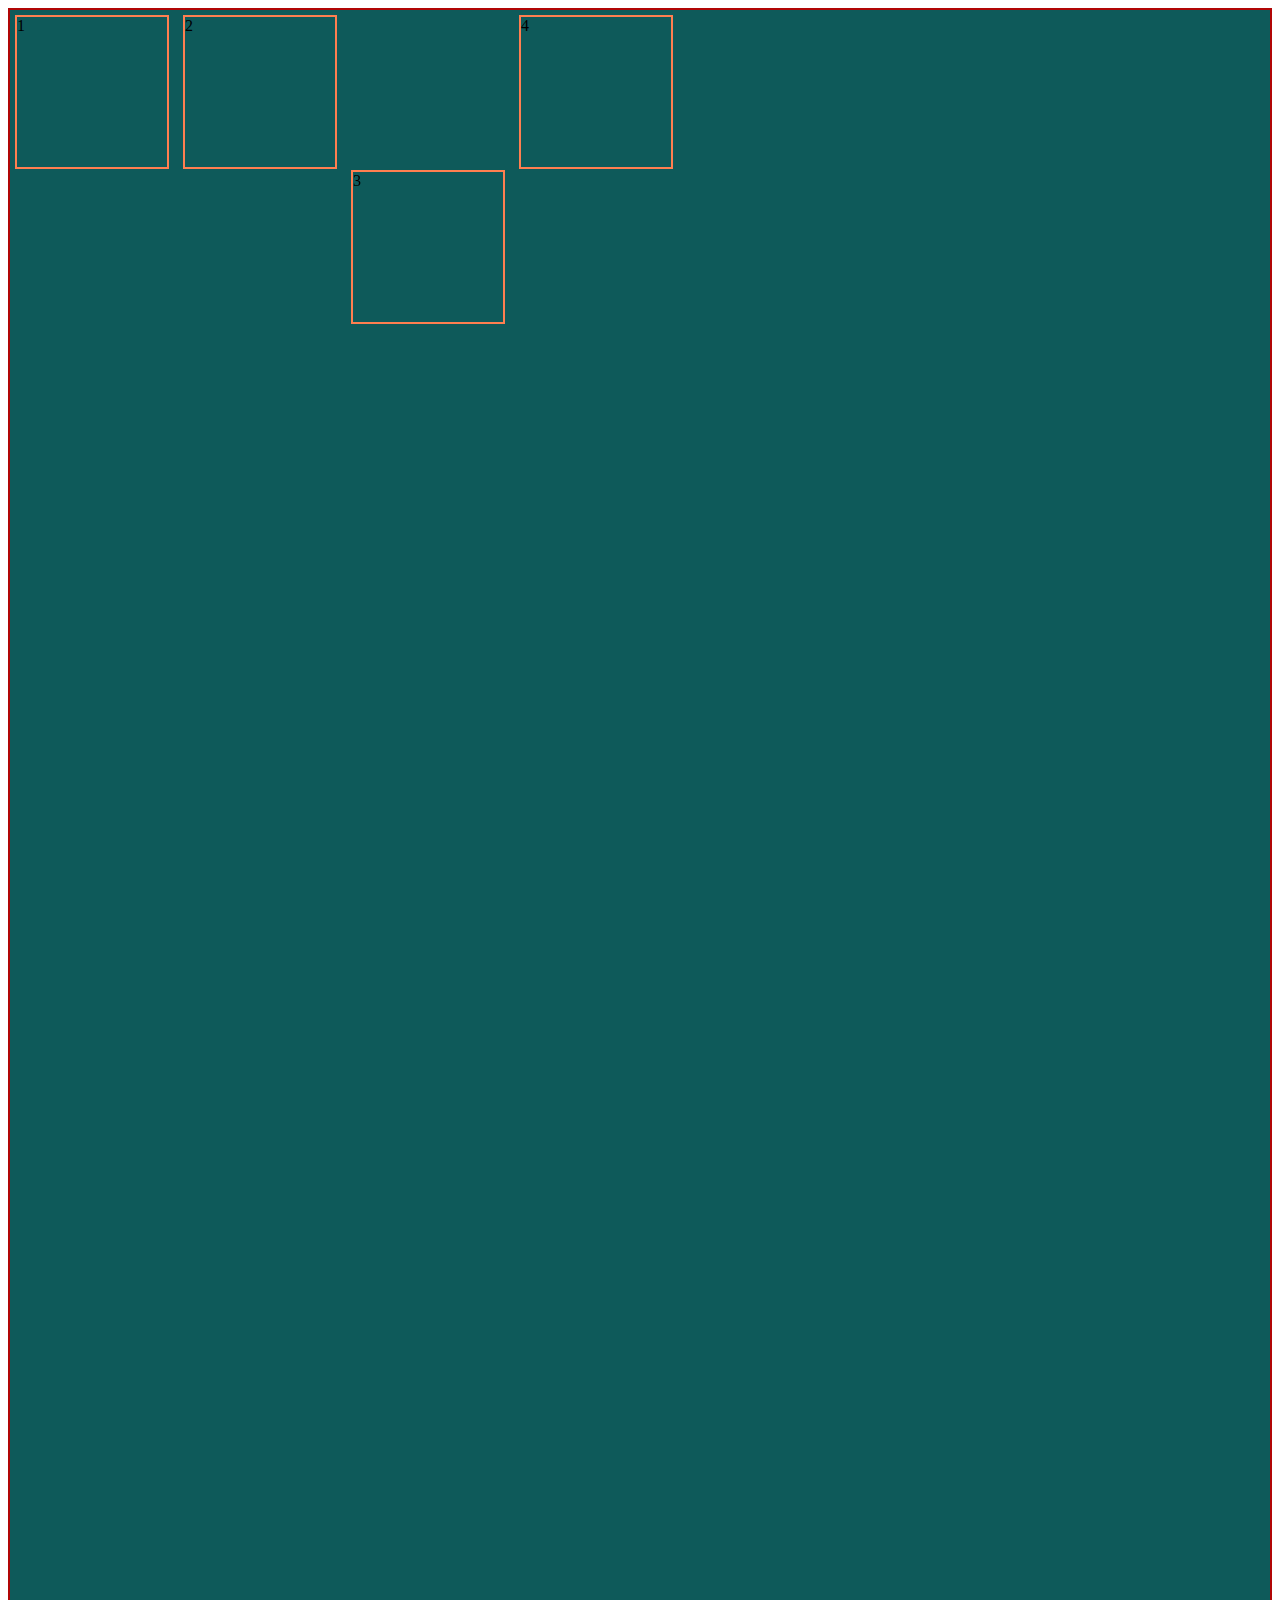
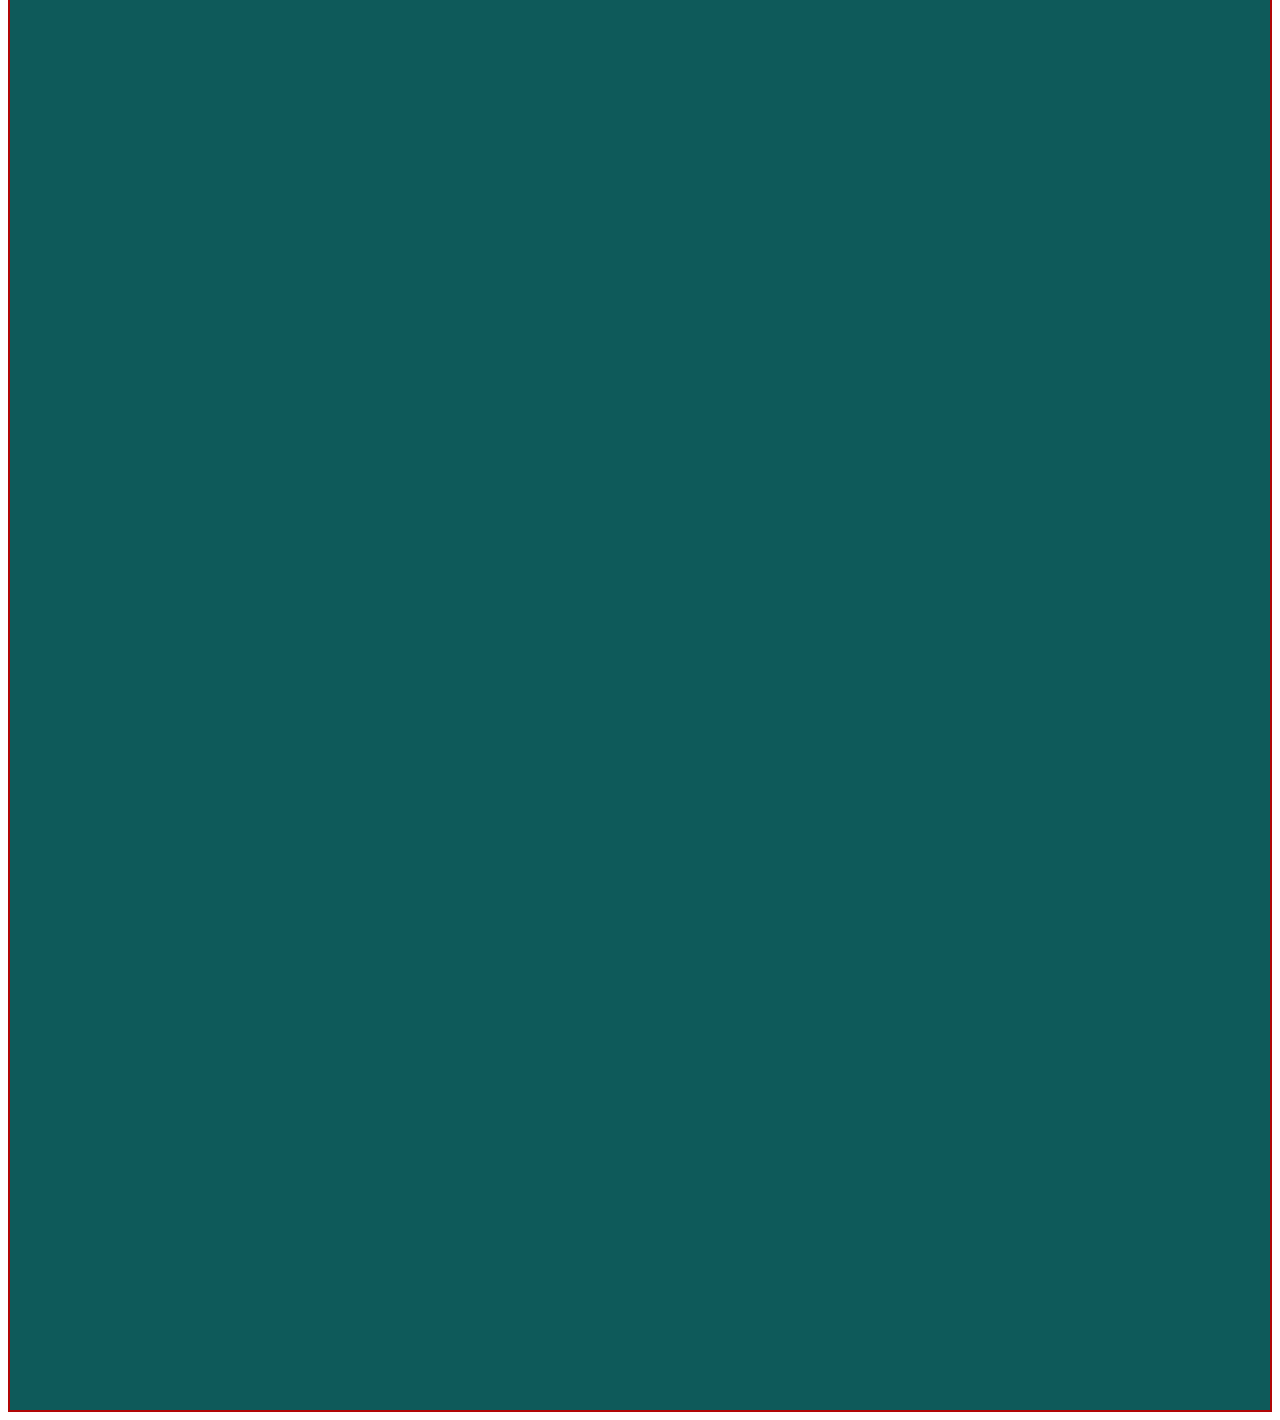
<file: images/Position.html>
<!DOCTYPE html>
<html lang="en">
  <head>
    <meta charset="UTF-8" />
    <meta http-equiv="X-UA-Compatible" content="IE=edge" />
    <meta name="viewport" content="width=device-width, initial-scale=1.0" />
    <title>Document</title>
    <style>
      .container {
        border: 2px solid rgb(177, 7, 7);
        background-color: rgb(14, 90, 90);
        height: 3000px;
      }
      /* css position: static(default),absolute,relative, fixed,sticky; */
      .box {
        display: inline-block;
        border: 2px solid coral;
        width: 150px;
        height: 150px;
        margin: 5px;
      }
      #box3 {
        position: sticky;
        top: 170px;
        transition: width2s, heig;
      }
    </style>
  </head>
  <body>
    <div class="container">
      <div class="box">1</div>
      <div class="box">2</div>
      <div class="box" id="box3">3</div>
      <div class="box">4</div>
    </div>
  </body>
</html>
</file>
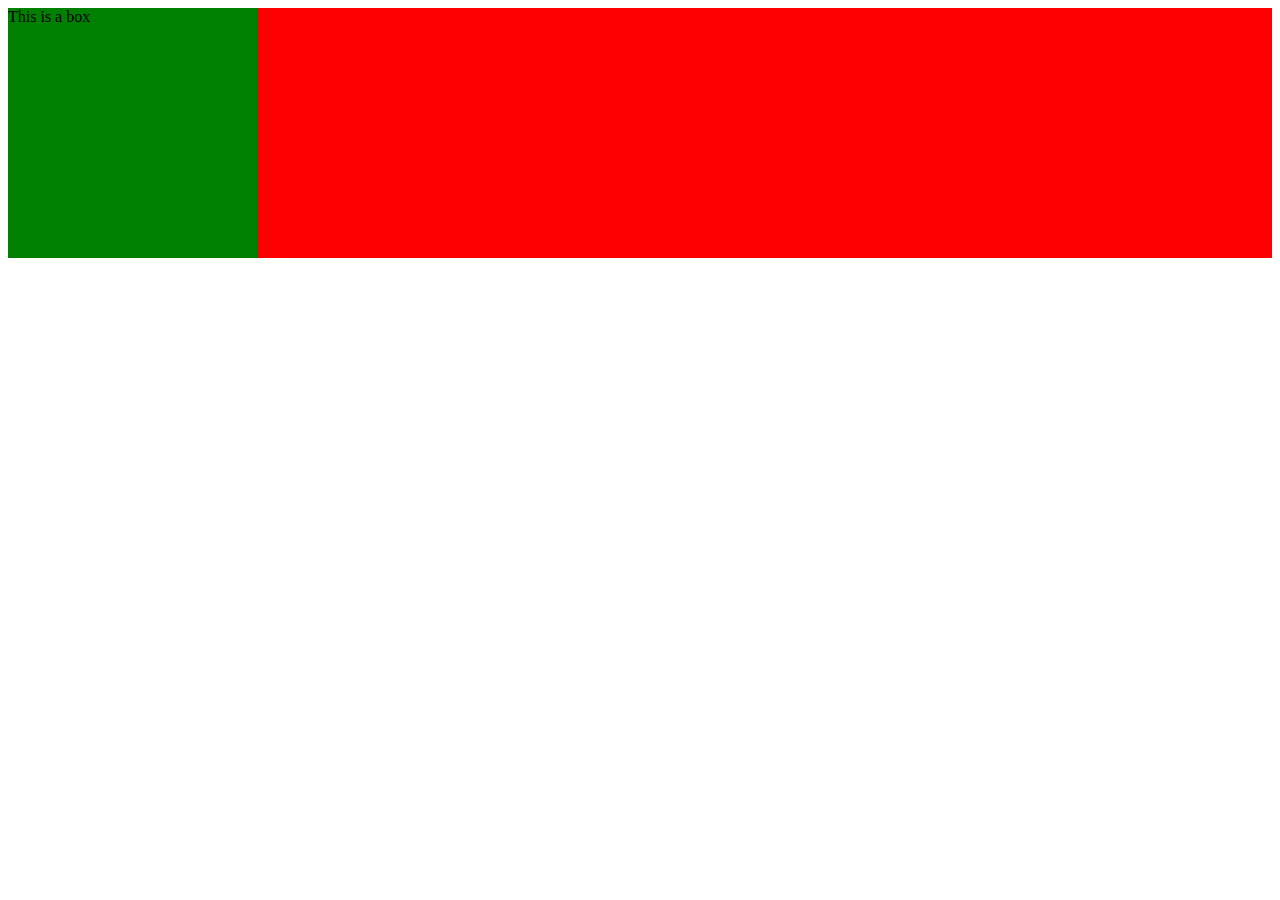
<file: images2/animation.html>
<!DOCTYPE html>
<html lang="en">
  <head>
    <meta charset="UTF-8" />
    <meta http-equiv="X-UA-Compatible" content="IE=edge" />
    <meta name="viewport" content="width=device-width, initial-scale=1.0" />
    <title>Document</title>
    <style>
      .container {
        background-color: red;
      }
      .box {
        background-color: green;
        width: 250px;
        height: 250px;
        position: relative;
        animation-name: Monir;
        animation-duration: 3s;
        animation-iteration-count: infinite;
        animation-fill-mode: alternate;
        /* animation-timing-function: ease-in-out; */
        /* animation-delay: 3s; */
        /* animation-direction: reverse; */
      }
      @keyframes monir {
        0% {
          top: 0px;
          left: 0px;
        }
        50% {
          top: 250px;
          left: 20px;
        }
        100% {
          top: 250px;
          left: 0px;
        }
      }
      @keyframes Monir {
        from {
          width: 200px;
        }
        to {
          width: 400px;
        }
      }
    </style>
  </head>
  <body>
    <div class="container">
      <div class="box">This is a box</div>
    </div>
  </body>
</html>
</file>
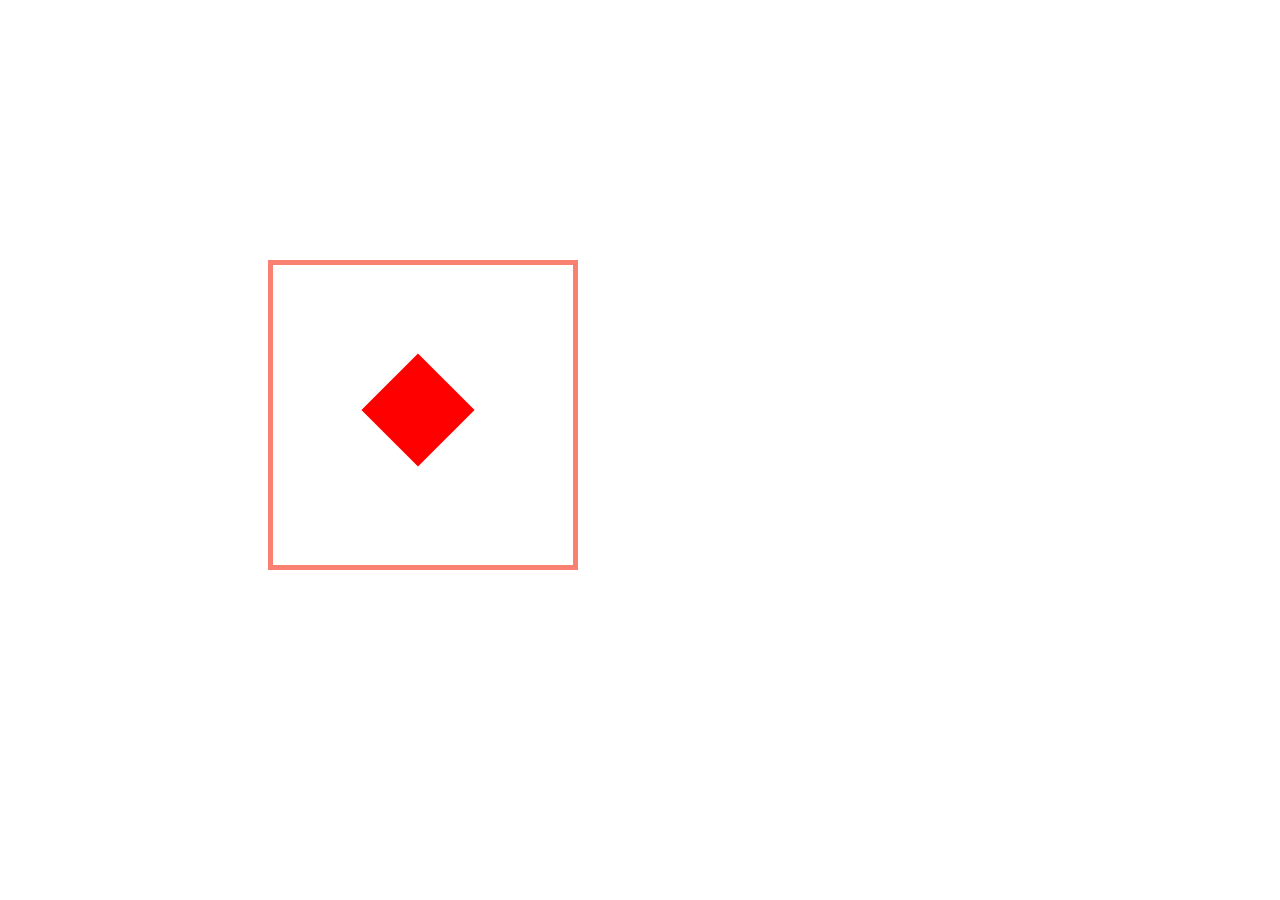
<file: images2/practice.html>
<!DOCTYPE html>
<html lang="en">
  <head>
    <meta charset="UTF-8" />
    <meta http-equiv="X-UA-Compatible" content="IE=edge" />
    <meta name="viewport" content="width=device-width, initial-scale=1.0" />
    <title>Document</title>
    <style>
      .box {
        width: 300px;
        height: 300px;
        border: 5px solid salmon;

        margin: 260px;
        transition: width 5s, height 5s, transform 5s;
      }
      .ball {
        width: 80px;
        height: 80px;
        background-color: red;
        position: relative;
        top: 35%;
        left: 35%;
        transform: rotate(45deg);
      }
      .box:hover {
        width: 400px;
      }
    </style>
  </head>
  <body>
    <div class="box">
      <div class="ball"></div>
    </div>
  </body>
</html>
</file>
<file: STYLE.CSS>
/*pseudo class hove,visited,focus*/
h1:hover {
  color: red;
  background-color: aqua;
}

.middle-persion:focus {
  color: blue;
  font-weight: 700;
}
a:visited {
  color: red;
}

li {
  color: chocolate;
}
li:first-child {
  color: red;
}

li:nth-child(n) {
  color: crimson;
}
li:nth-child(2n + 1) {
  background-color: darkcyan;
}

h3::before {
  content: "Hello ";
}
.special::after {
  content: "gelo ";
  background-color: brown;
  font-size: 20px;
}
</file>
